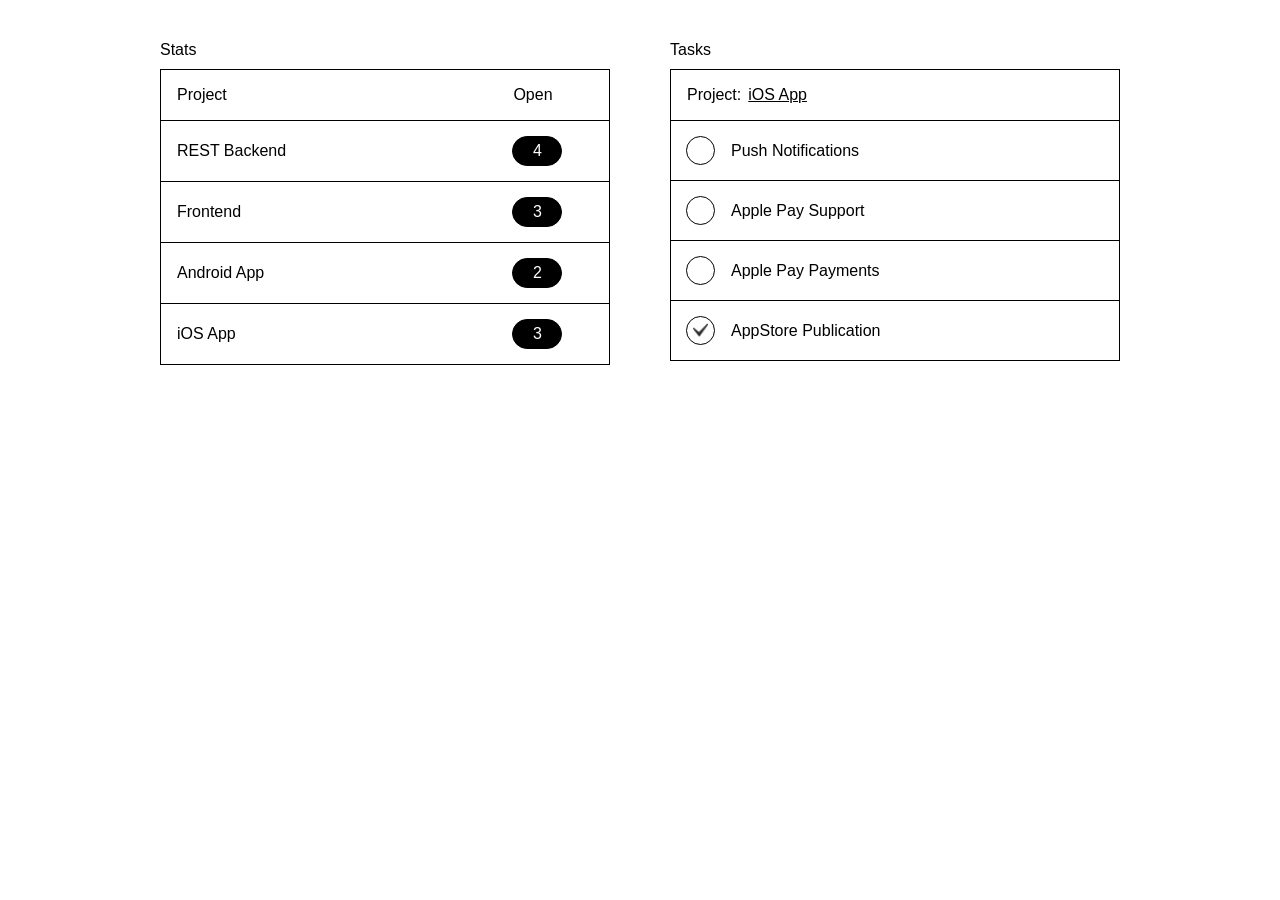
<file: index.html>
<!DOCTYPE html>
<html lang="en">
<head>
  <meta charset="UTF-8">
  <meta name="viewport" content="width=device-width, initial-scale=1.0">
  <meta http-equiv="X-UA-Compatible" content="ie=edge">
  <title>State manager</title>
<link rel="shortcut icon" href="favicon.ico"><link href="main.css" rel="stylesheet"></head>
<body>
  <div class="container">
    <div class="stats">
      <h1>Stats</h1>
      <table>
        <thead>
          <tr class="project-item-header">
            <td class="project-name">Project</td>
            <td class="project-open-counter-header">Open</td>
          </tr>
        </thead>
        <tbody id="projects">
        </tbody>
      </table>
    </div>
    <div class="tasks">
      <h1>Tasks</h1>
      <table>
        <thead>
          <tr class="task-item-header">
            <td class="task-header-name">Project:</td>
            <td class="task-header-value">iOS App</td>
          </tr>
        </thead>
        <tbody id="tasks">
        </tbody>
      </table>
      <div class="modal">
        <div class="modal-header">Project:</div>
        <ul class="change-project">
          <li class="project active-project">iOS App</li>
          <li class="project">REST Backend</li>
          <li class="project">Frontend</li>
          <li class="project">Android App</li>
        </ul>
      </div>
    </div>
  </div>
<script type="text/javascript" src="main.js"></script></body>
</html>
</file>
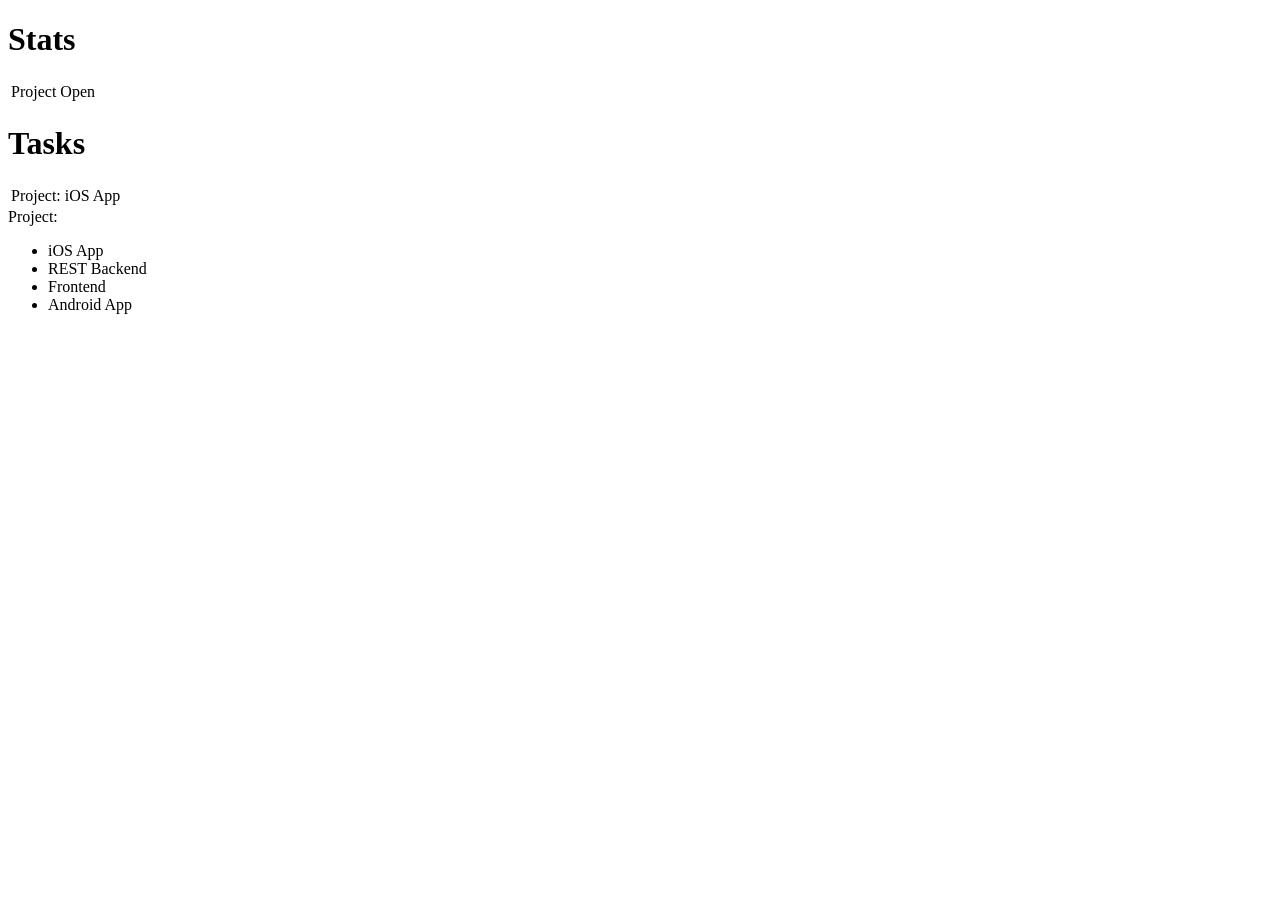
<file: src/index.html>
<!DOCTYPE html>
<html lang="en">
<head>
  <meta charset="UTF-8">
  <meta name="viewport" content="width=device-width, initial-scale=1.0">
  <meta http-equiv="X-UA-Compatible" content="ie=edge">
  <title>State manager</title>
</head>
<body>
  <div class="container">
    <div class="stats">
      <h1>Stats</h1>
      <table>
        <thead>
          <tr class="project-item-header">
            <td class="project-name">Project</td>
            <td class="project-open-counter-header">Open</td>
          </tr>
        </thead>
        <tbody id="projects">
        </tbody>
      </table>
    </div>
    <div class="tasks">
      <h1>Tasks</h1>
      <table>
        <thead>
          <tr class="task-item-header">
            <td class="task-header-name">Project:</td>
            <td class="task-header-value">iOS App</td>
          </tr>
        </thead>
        <tbody id="tasks">
        </tbody>
      </table>
      <div class="modal">
        <div class="modal-header">Project:</div>
        <ul class="change-project">
          <li class="project active-project">iOS App</li>
          <li class="project">REST Backend</li>
          <li class="project">Frontend</li>
          <li class="project">Android App</li>
        </ul>
      </div>
    </div>
  </div>
</body>
</html>
</file>
<file: main.css>
body{font-family:-apple-system,BlinkMacSystemFont,Segoe UI,Roboto,Oxygen,Ubuntu,Cantarell,Open Sans,Helvetica Neue,sans-serif;font-size:16px;font-weight:300;color:#000}.container{display:flex;justify-content:space-between;box-sizing:border-box;max-width:1000px;padding:20px;margin:10px auto}.stats,.tasks{position:relative;max-width:450px;width:100%}h1{font:inherit}table,tbody,thead{display:block;background-color:#fff}.project-item,.project-item-header,.task-item,.task-item-header{box-sizing:border-box;display:flex;width:100%;padding:15px;border:1px solid #000}.project-item,.task-item{align-items:center;border-top:none}.project-name{width:80%}.project-open-counter{box-sizing:border-box;width:50px;padding:5px 10px;border:1px solid #000;border-radius:30px;background-color:#000;color:#fff;text-align:center}.task-header-value{margin-left:5px;text-decoration:underline;cursor:pointer}.task-status{width:25px;height:25px;border:1px solid #000;border-radius:50px;cursor:pointer}.task-done>.task-status{background-image:url(5ebbebad9f5e4ae850d57607f682a3d5.png);background-size:15px;background-position:50%;background-repeat:no-repeat}.task-name{margin-left:15px}.modal{position:absolute;display:none;top:50px;left:10px;width:200px;padding:5px;border:1px solid #000;border-radius:15px;background-color:#fff}.modal-active{display:flex}ul{padding:0;margin:0 5px;list-style-type:none}li{margin-top:10px;cursor:pointer}li:first-child{margin-top:0}.active-project{text-decoration:underline}
</file>
